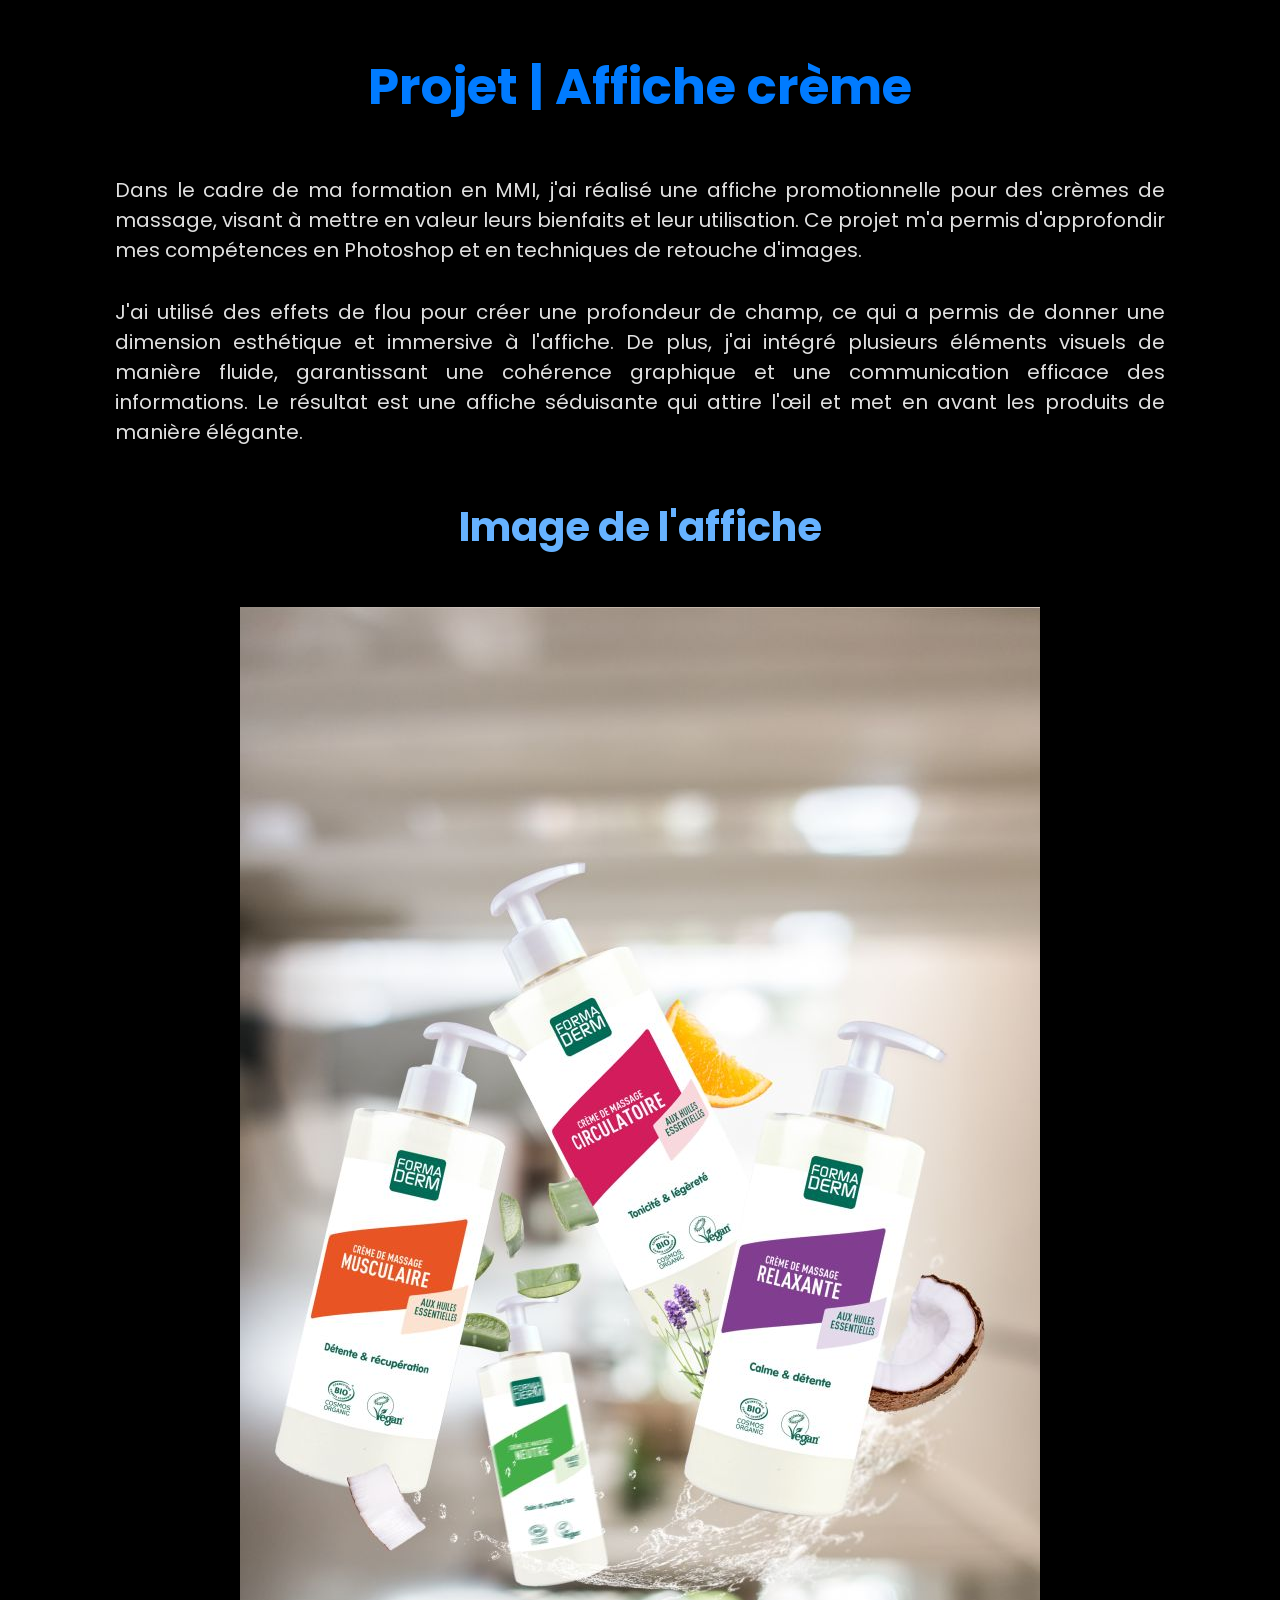
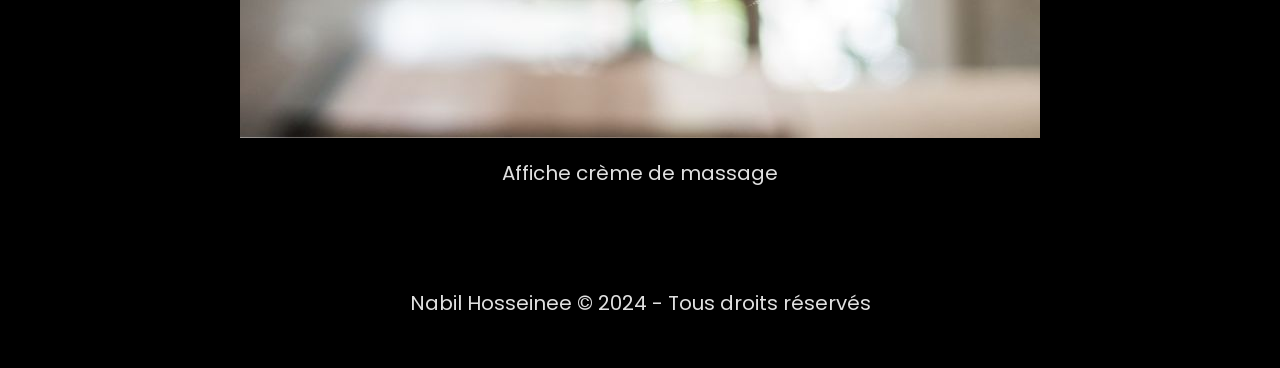
<file: affiche_creme.html>
<!DOCTYPE html>
<html lang="fr">

<head>
    <meta charset="UTF-8">
    <meta name="viewport" content="width=device-width, initial-scale=1.0">
    <title>Évolution des Compétences en Design Graphique</title>
    <link rel="stylesheet" href="./assets/css/general.css">
    <link rel="stylesheet" href="./assets/css/project.css">
</head>

<body>
    <header>
        <h1>Projet | Affiche crème</h1>
    </header>

    <main>
        <section class="content">
            <p>
                Dans le cadre de ma formation en MMI, j'ai réalisé une affiche promotionnelle pour des crèmes de massage, visant à mettre en valeur leurs bienfaits et leur utilisation. Ce projet m'a permis d'approfondir mes compétences en Photoshop et en techniques de retouche d'images.
            </p>
            <br>
            <br>
            <p>
                J'ai utilisé des effets de flou pour créer une profondeur de champ, ce qui a permis de donner une dimension esthétique et immersive à l'affiche. De plus, j'ai intégré plusieurs éléments visuels de manière fluide, garantissant une cohérence graphique et une communication efficace des informations. Le résultat est une affiche séduisante qui attire l'œil et met en avant les produits de manière élégante.
            </p>
        </section>

        <section id="images">
            <h2>Image de l'affiche</h2>
            <div class="image-container">
                <figure>
                    <img src="./assets/images/projects/affiche_creme/creme.jpg" alt="Affiche crème">
                    <figcaption>Affiche crème de massage</figcaption>
                </figure>
            </div>
        </section>
    </main>

    <footer>
        <p>Nabil Hosseinee © 2024 - Tous droits réservés</p>
    </footer>
</body>

</html>
</file>
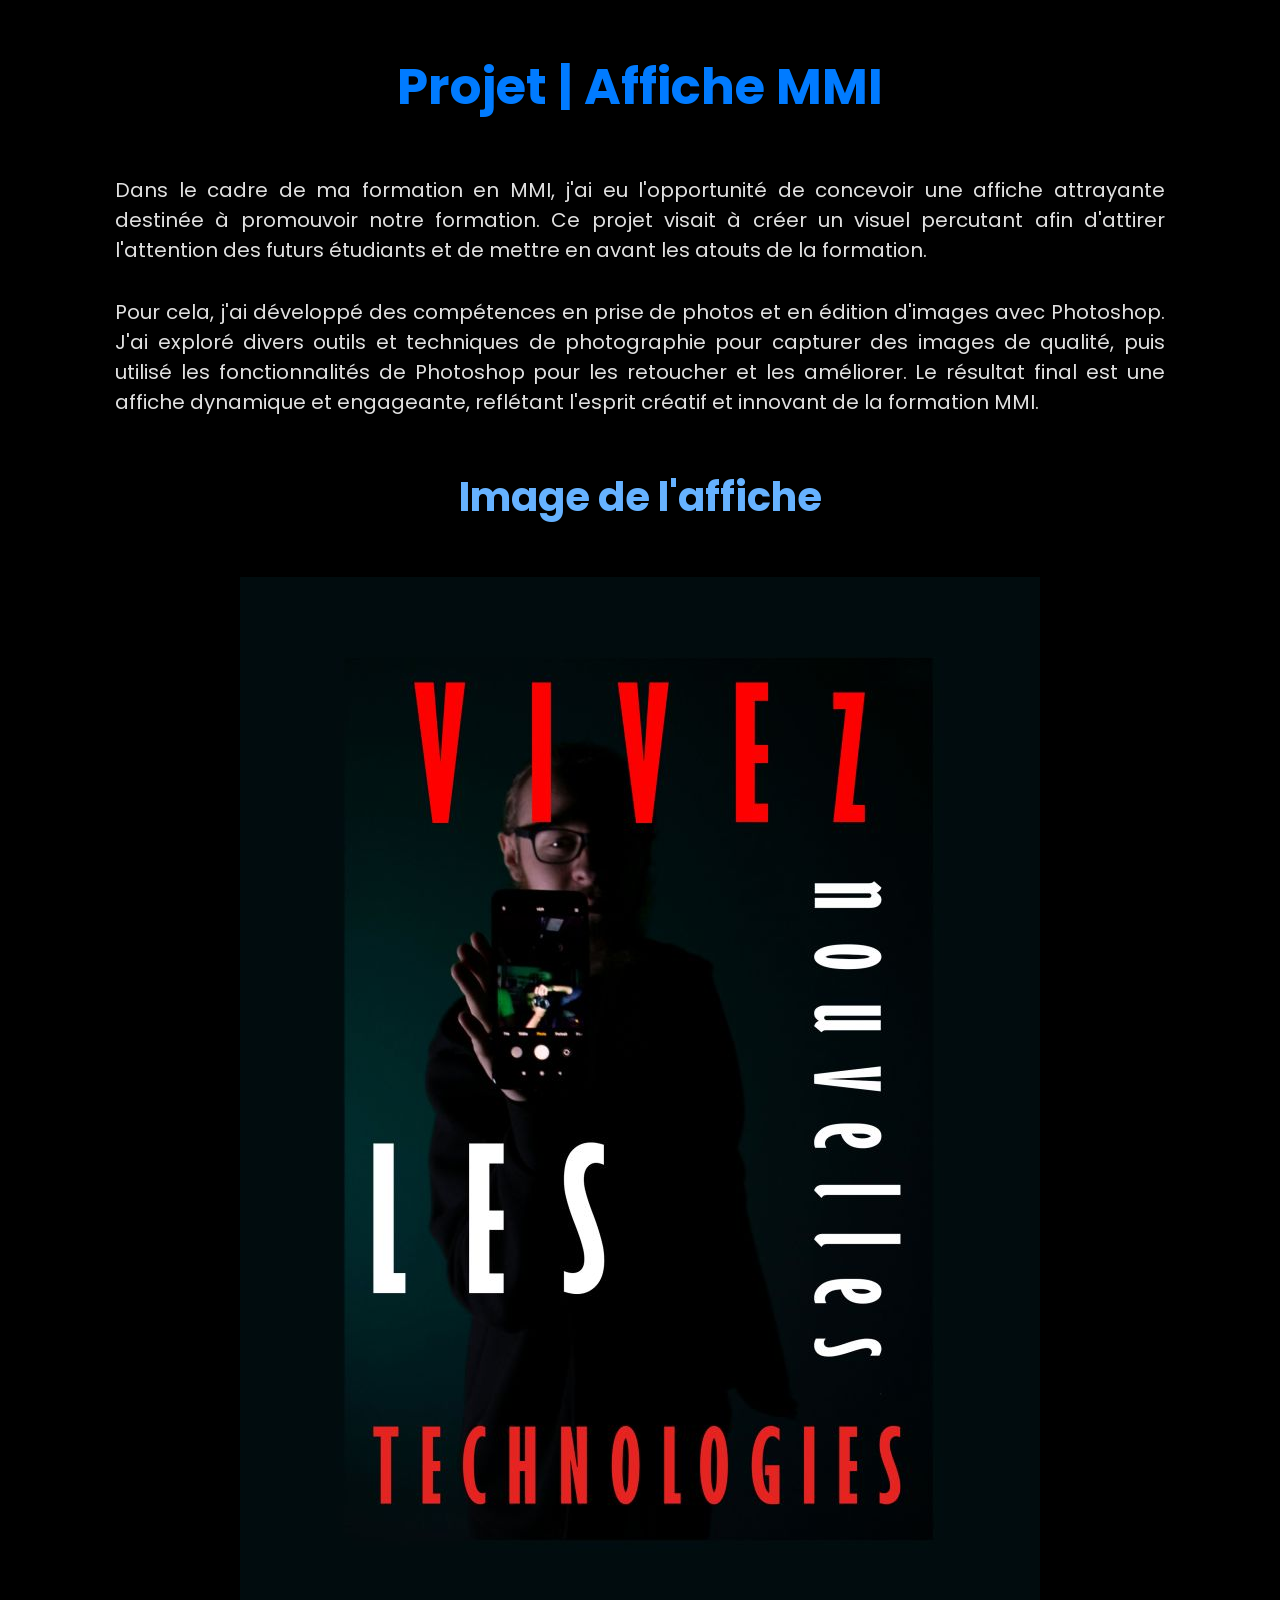
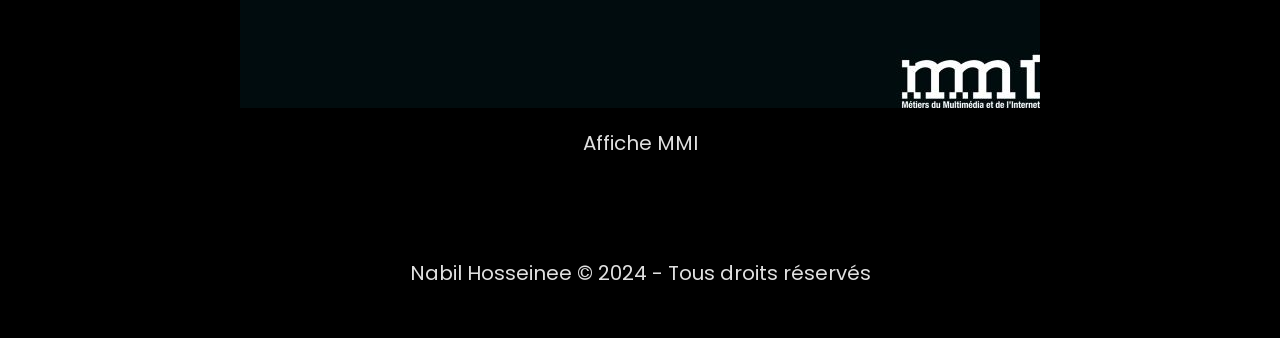
<file: affiche_mmi.html>
<!DOCTYPE html>
<html lang="fr">

<head>
    <meta charset="UTF-8">
    <meta name="viewport" content="width=device-width, initial-scale=1.0">
    <title>Promotion de la Formation MMI</title>
    <link rel="stylesheet" href="./assets/css/general.css">
    <link rel="stylesheet" href="./assets/css/project.css">
</head>

<body>
    <header>
        <h1>Projet | Affiche MMI</h1>
    </header>

    <main>
        <section class="content">
            <p>
                Dans le cadre de ma formation en MMI, j'ai eu l'opportunité de concevoir une affiche attrayante destinée à promouvoir notre formation. Ce projet visait à créer un visuel percutant afin d'attirer l'attention des futurs étudiants et de mettre en avant les atouts de la formation.
            </p>
            <br>
            <br>
            <p>
                Pour cela, j'ai développé des compétences en prise de photos et en édition d'images avec Photoshop. J'ai exploré divers outils et techniques de photographie pour capturer des images de qualité, puis utilisé les fonctionnalités de Photoshop pour les retoucher et les améliorer. Le résultat final est une affiche dynamique et engageante, reflétant l'esprit créatif et innovant de la formation MMI.
            </p>
        </section>
    </main>

    <section id="images">
        <h2>Image de l'affiche</h2>
        <div class="image-container">
            <figure>
                <img src="./assets/images/projects/affiche_MMI/affiche_mmi.jpg" alt="Affiche MMI">
                <figcaption>Affiche MMI</figcaption>
            </figure>
        </div>
    </section>

    <footer>
        <p>Nabil Hosseinee © 2024 - Tous droits réservés</p>
    </footer>
</body>

</html>
</file>
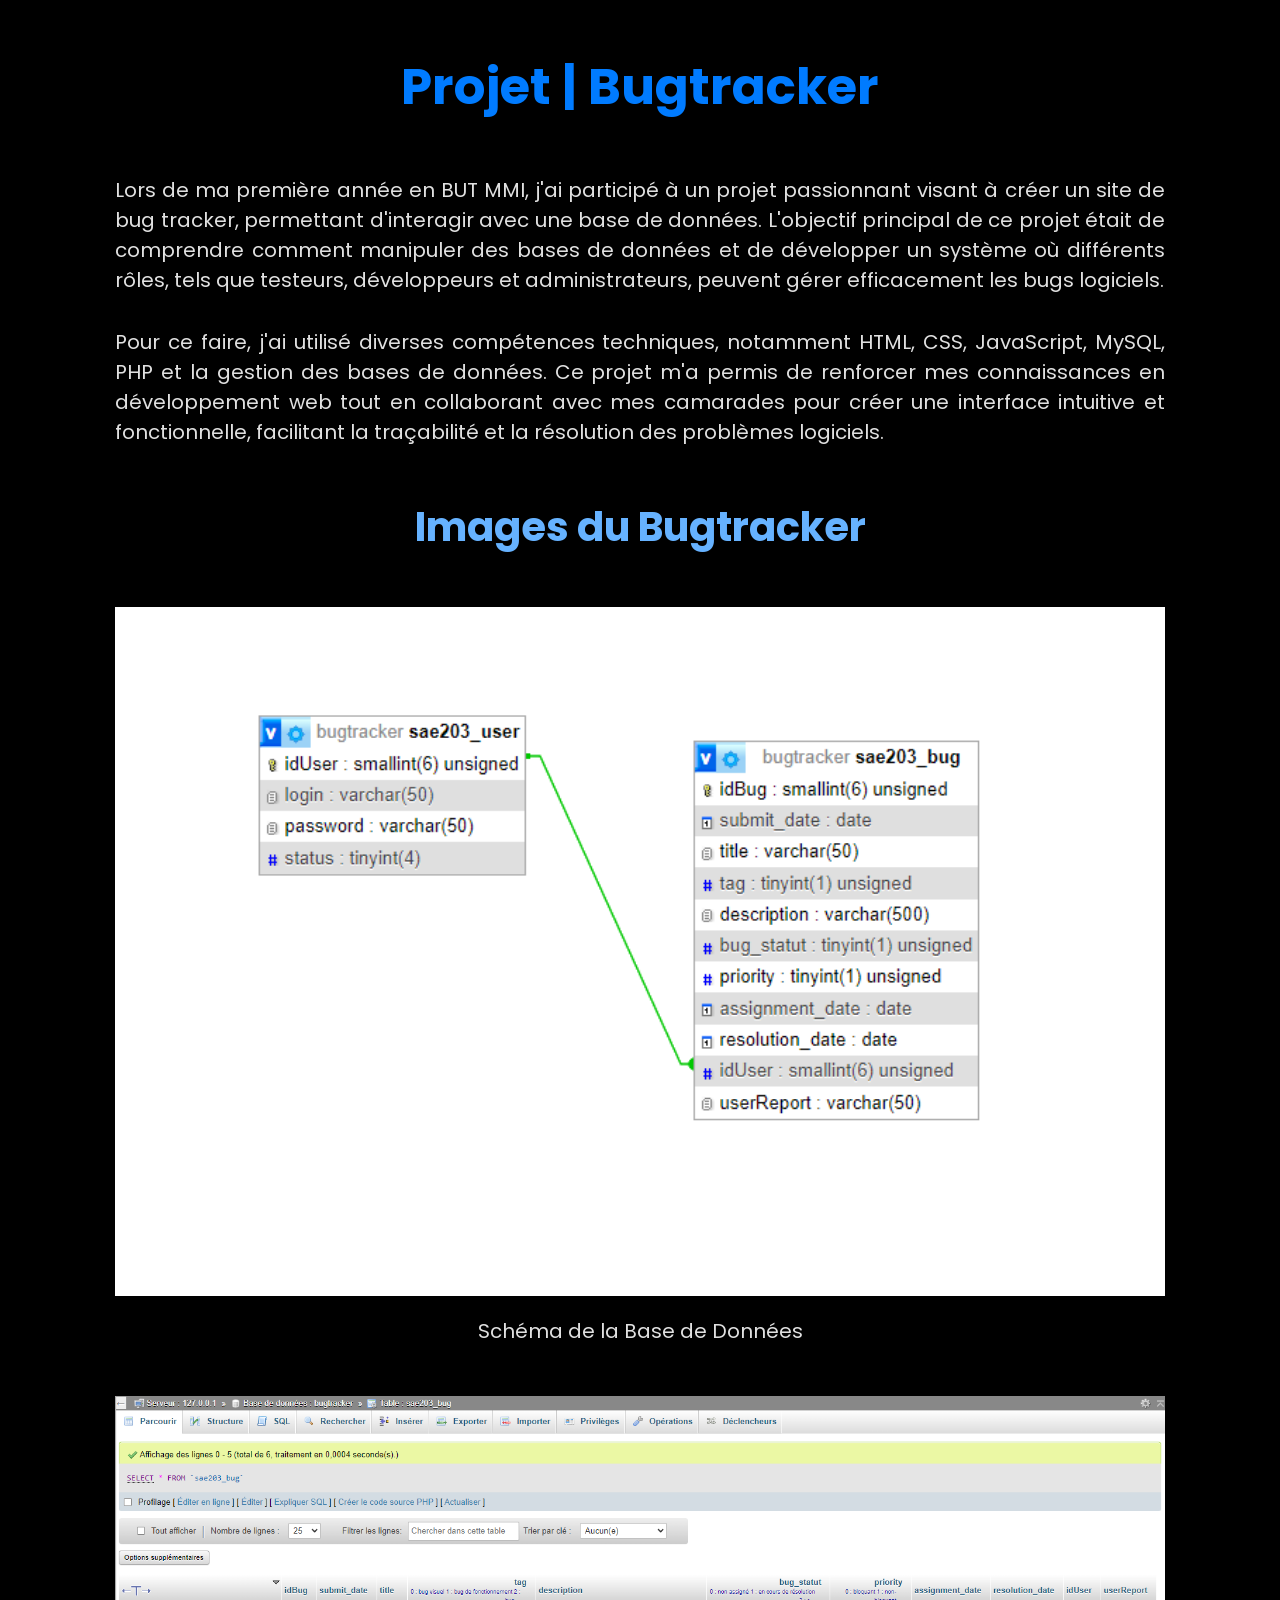
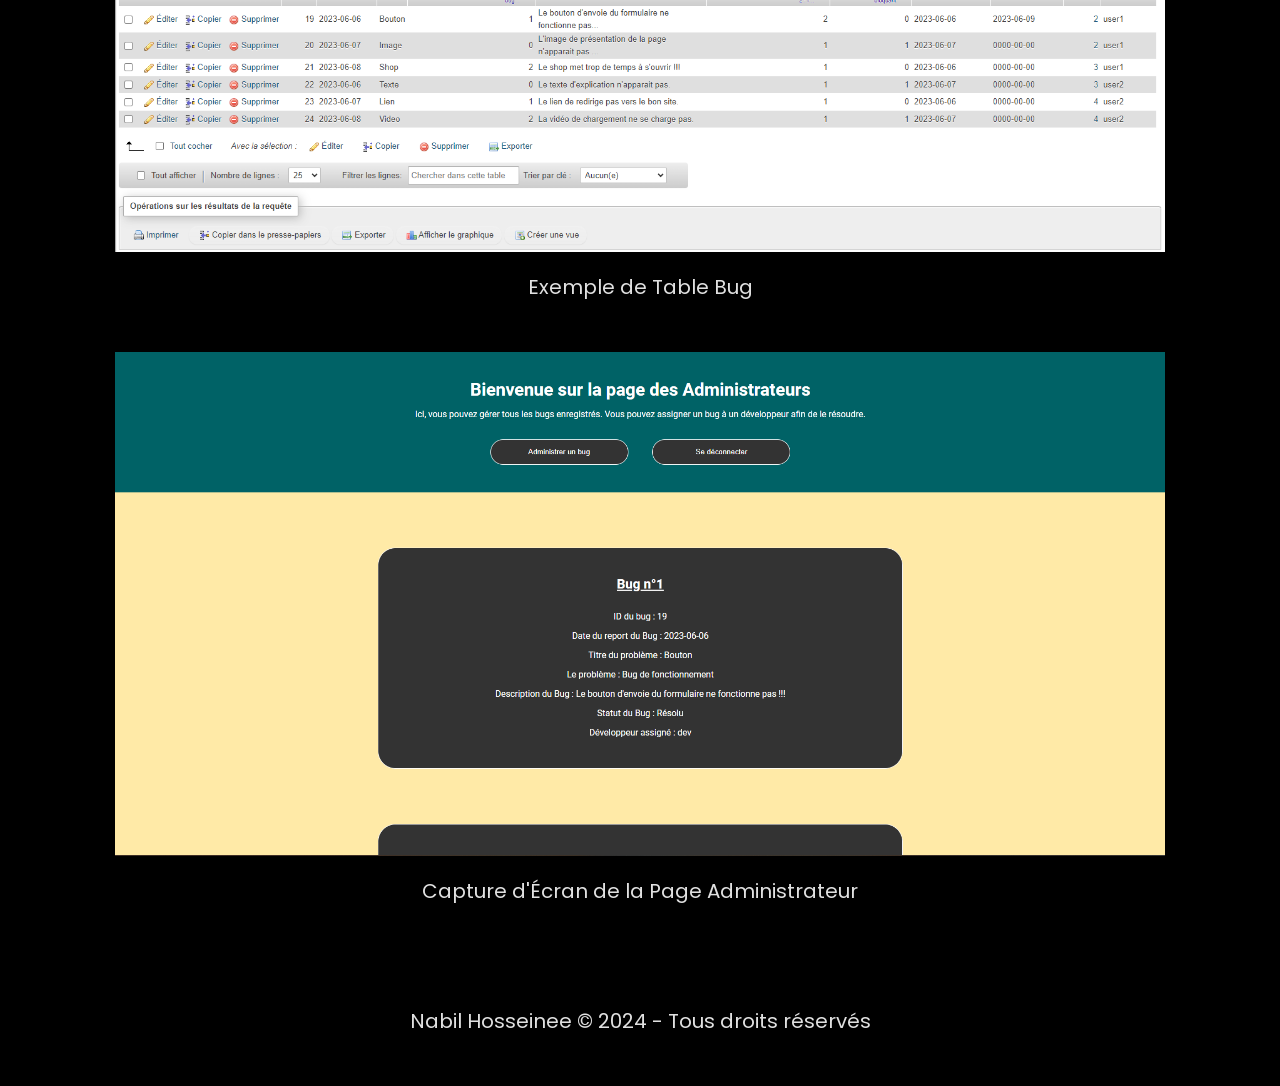
<file: bugtracker.html>
<!DOCTYPE html>
<html lang="fr">

<head>
    <meta charset="UTF-8">
    <meta name="viewport" content="width=device-width, initial-scale=1.0">
    <title>Projet Bugtracker</title>
    <link rel="stylesheet" href="./assets/css/general.css">
    <link rel="stylesheet" href="./assets/css/project.css">
</head>

<body>
    <header>
        <h1>Projet | Bugtracker</h1>
    </header>

    <main>
        <section class="content">
            <p>
                Lors de ma première année en BUT MMI, j'ai participé à un projet passionnant visant à créer un site de bug tracker, permettant d'interagir avec une base de données. L'objectif principal de ce projet était de comprendre comment manipuler des bases de données et de développer un système où différents rôles, tels que testeurs, développeurs et administrateurs, peuvent gérer efficacement les bugs logiciels.
            </p>
            <br>
            <br>
            <p>
                Pour ce faire, j'ai utilisé diverses compétences techniques, notamment HTML, CSS, JavaScript, MySQL, PHP et la gestion des bases de données. Ce projet m'a permis de renforcer mes connaissances en développement web tout en collaborant avec mes camarades pour créer une interface intuitive et fonctionnelle, facilitant la traçabilité et la résolution des problèmes logiciels.
            </p>
        </section>

        <section id="images">
            <h2>Images du Bugtracker</h2>
            <div class="image-container">
                <figure>
                    <img src="./assets/images/projects/bugtracker/t_bdd.png" alt="Schéma de la Base de Données">
                    <figcaption>Schéma de la Base de Données</figcaption>
                </figure>
                <figure>
                    <img src="./assets/images/projects/bugtracker/t_bug_tab.png" alt="Table Bug">
                    <figcaption>Exemple de Table Bug</figcaption>
                </figure>
                <figure class="mgb">
                    <img src="./assets/images/projects/bugtracker/t_admin.png" alt="Page Administrateur">
                    <figcaption>Capture d'Écran de la Page Administrateur</figcaption>
                </figure>
            </div>
        </section>
    </main>

    <footer>
        <p>Nabil Hosseinee © 2024 - Tous droits réservés</p>
    </footer>
</body>

</html>
</file>
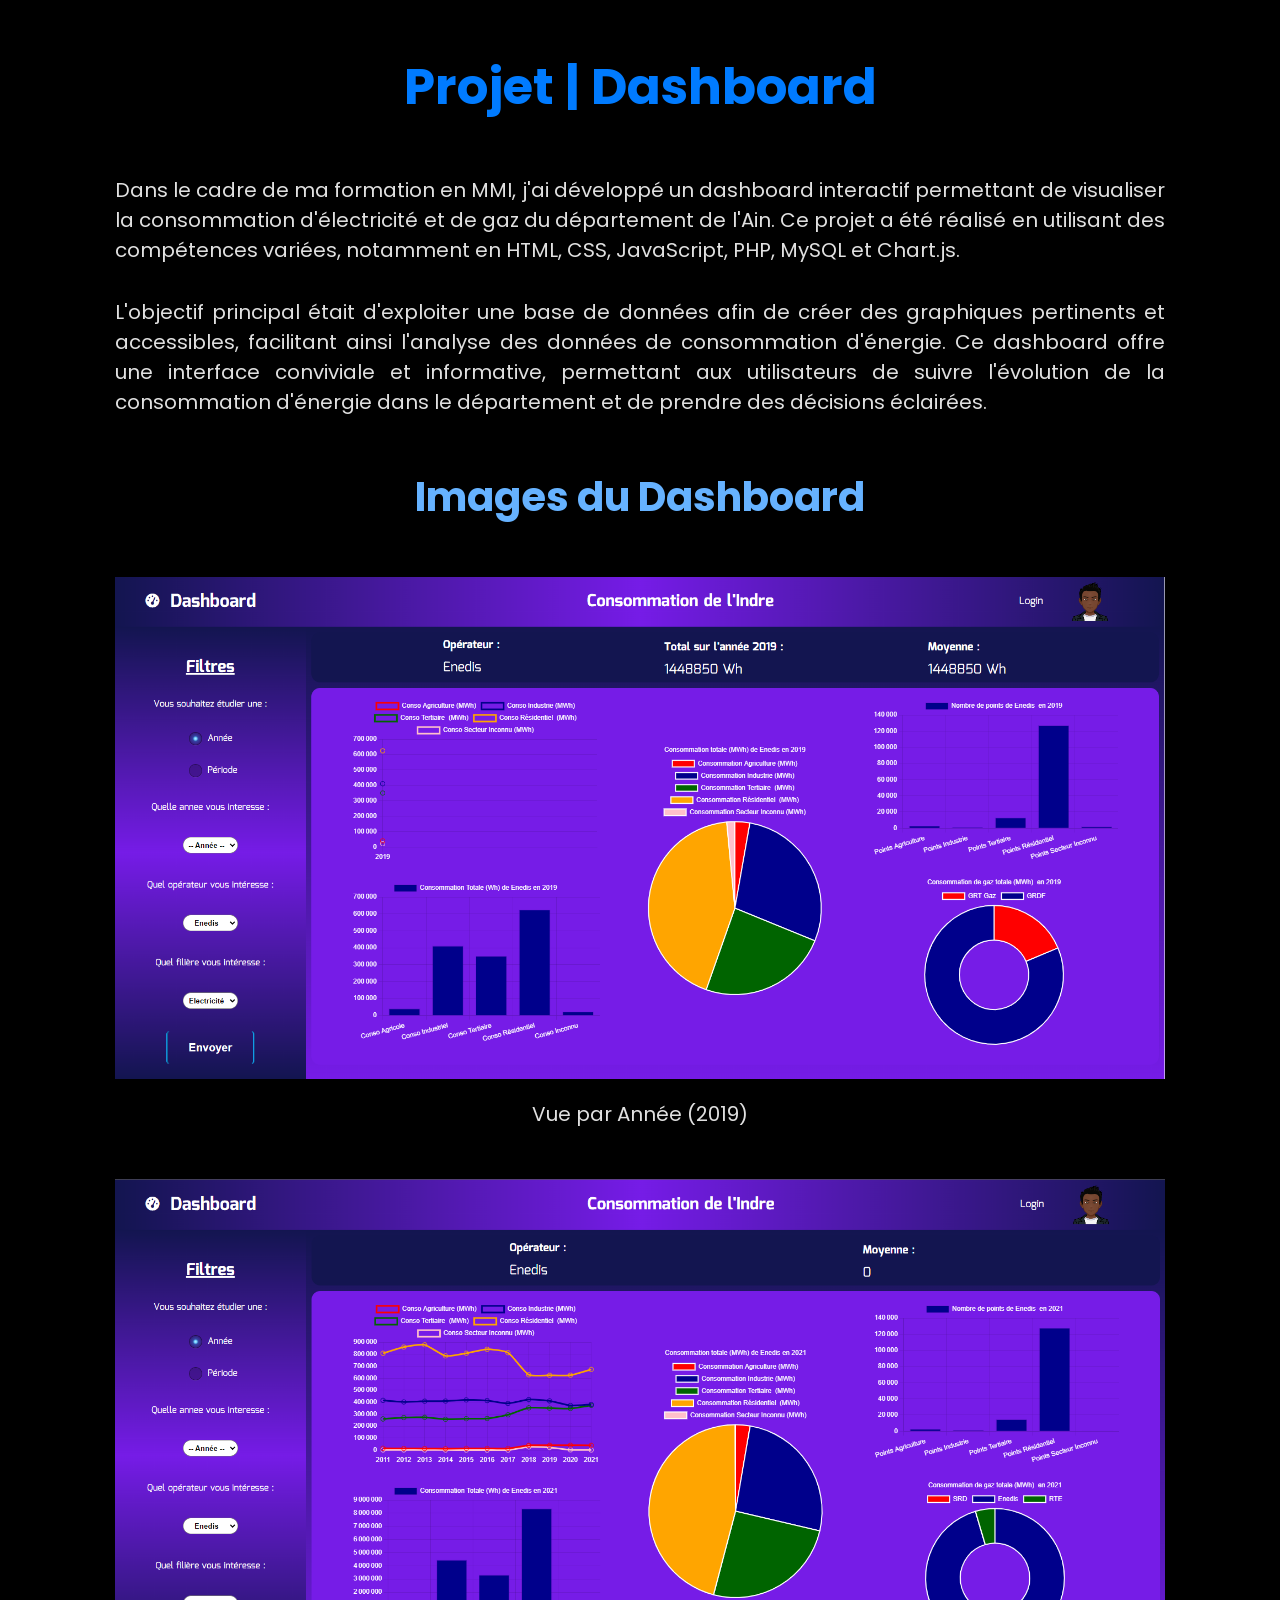
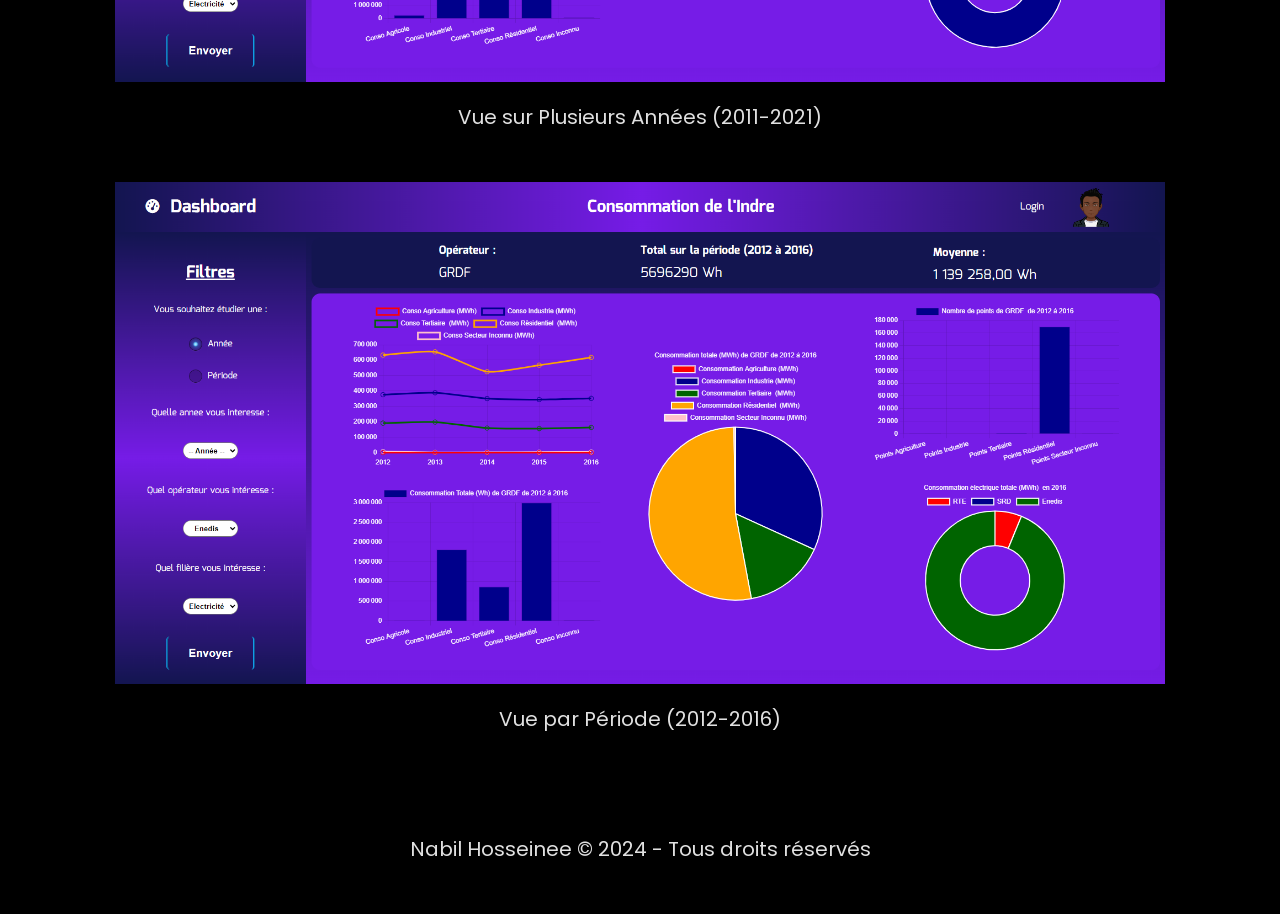
<file: dashboard.html>
<!DOCTYPE html>
<html lang="fr">

<head>
    <meta charset="UTF-8">
    <meta name="viewport" content="width=device-width, initial-scale=1.0">
    <title>Projet de Dashboard Énergétique</title>
    <link rel="stylesheet" href="./assets/css/general.css">
    <link rel="stylesheet" href="./assets/css/project.css">
    <style>
    </style>
</head>

<body>
    <header>
        <h1>Projet | Dashboard</h1>
    </header>

    <main>
        <section class="content">
            <p>
                Dans le cadre de ma formation en MMI, j'ai développé un dashboard interactif permettant de visualiser la consommation d'électricité et de gaz du département de l'Ain. Ce projet a été réalisé en utilisant des compétences variées, notamment en HTML, CSS, JavaScript, PHP, MySQL et Chart.js.
            </p>
            <br>
            <br>
            <p>
                L'objectif principal était d'exploiter une base de données afin de créer des graphiques pertinents et accessibles, facilitant ainsi l'analyse des données de consommation d'énergie. Ce dashboard offre une interface conviviale et informative, permettant aux utilisateurs de suivre l'évolution de la consommation d'énergie dans le département et de prendre des décisions éclairées.
            </p>
        </section>

        <section id="images">
            <h2>Images du Dashboard</h2>
            <div class="image-container">
                <figure>
                    <img src="./assets/images/projects/dashboard/d_annee.png" alt="Consommation en 2019">
                    <figcaption>Vue par Année (2019)</figcaption>
                </figure>
                <figure>
                    <img src="./assets/images/projects/dashboard/d_base.png" alt="Consommation de 2011 à 2021">
                    <figcaption>Vue sur Plusieurs Années (2011-2021)</figcaption>
                </figure>
                <figure>
                    <img src="./assets/images/projects/dashboard/d_periode.png" alt="Consommation de 2012 à 2016">
                    <figcaption>Vue par Période (2012-2016)</figcaption>
                </figure>
            </div>
        </section>
    </main>

    <footer>
        <p>Nabil Hosseinee © 2024 - Tous droits réservés</p>
    </footer>
</body>

</html>
</file>
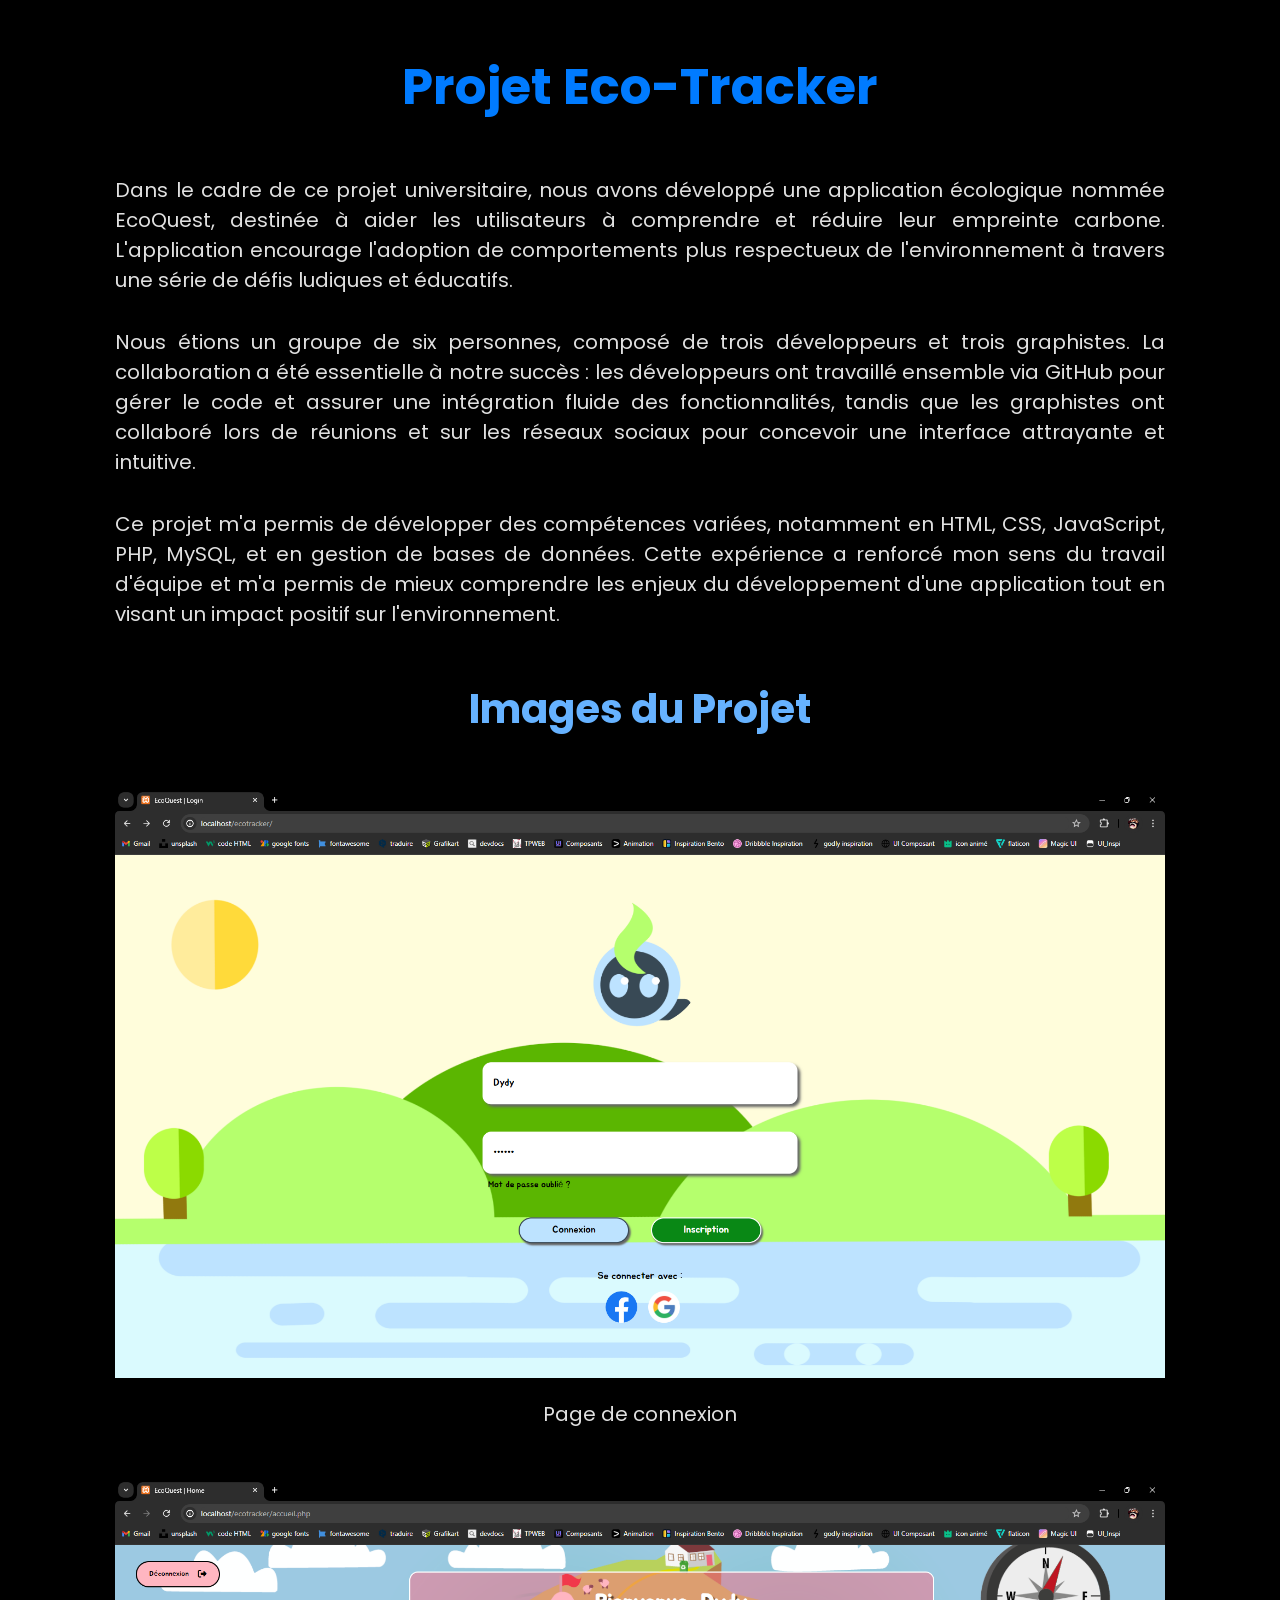
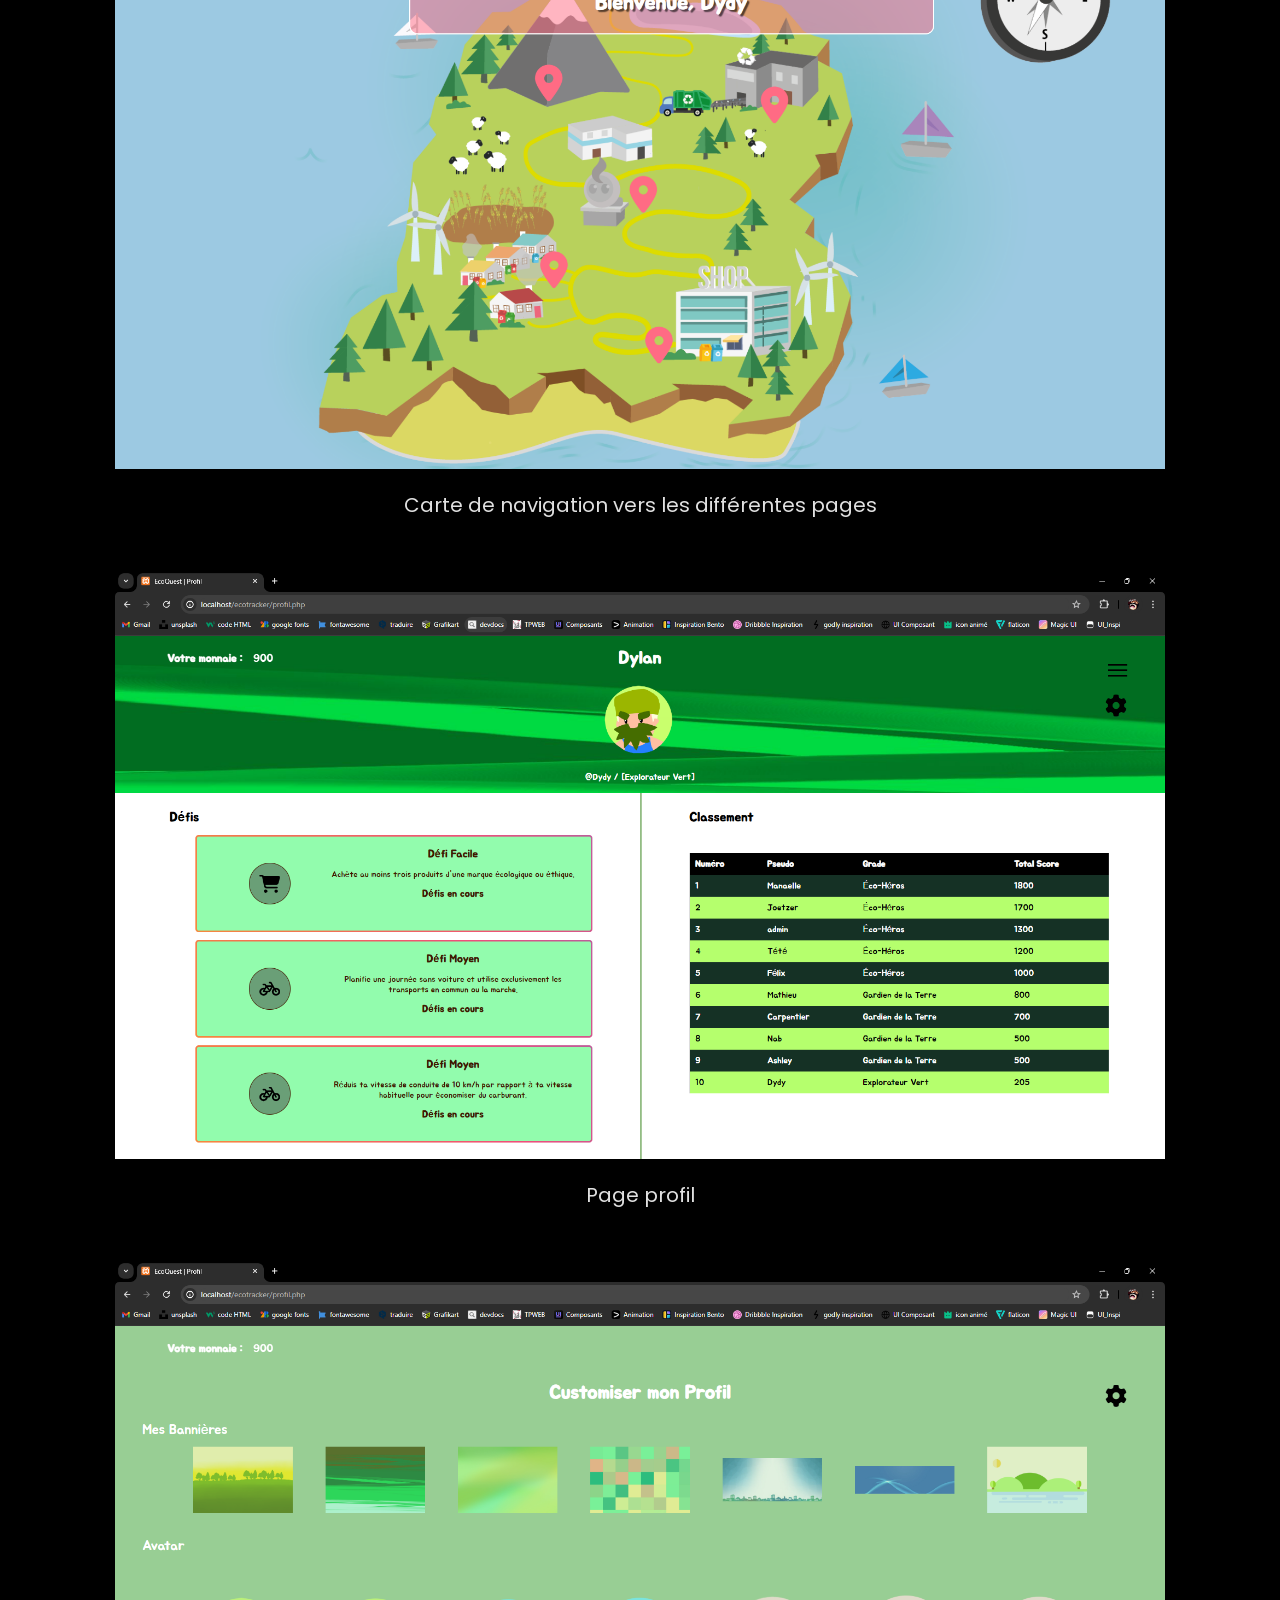
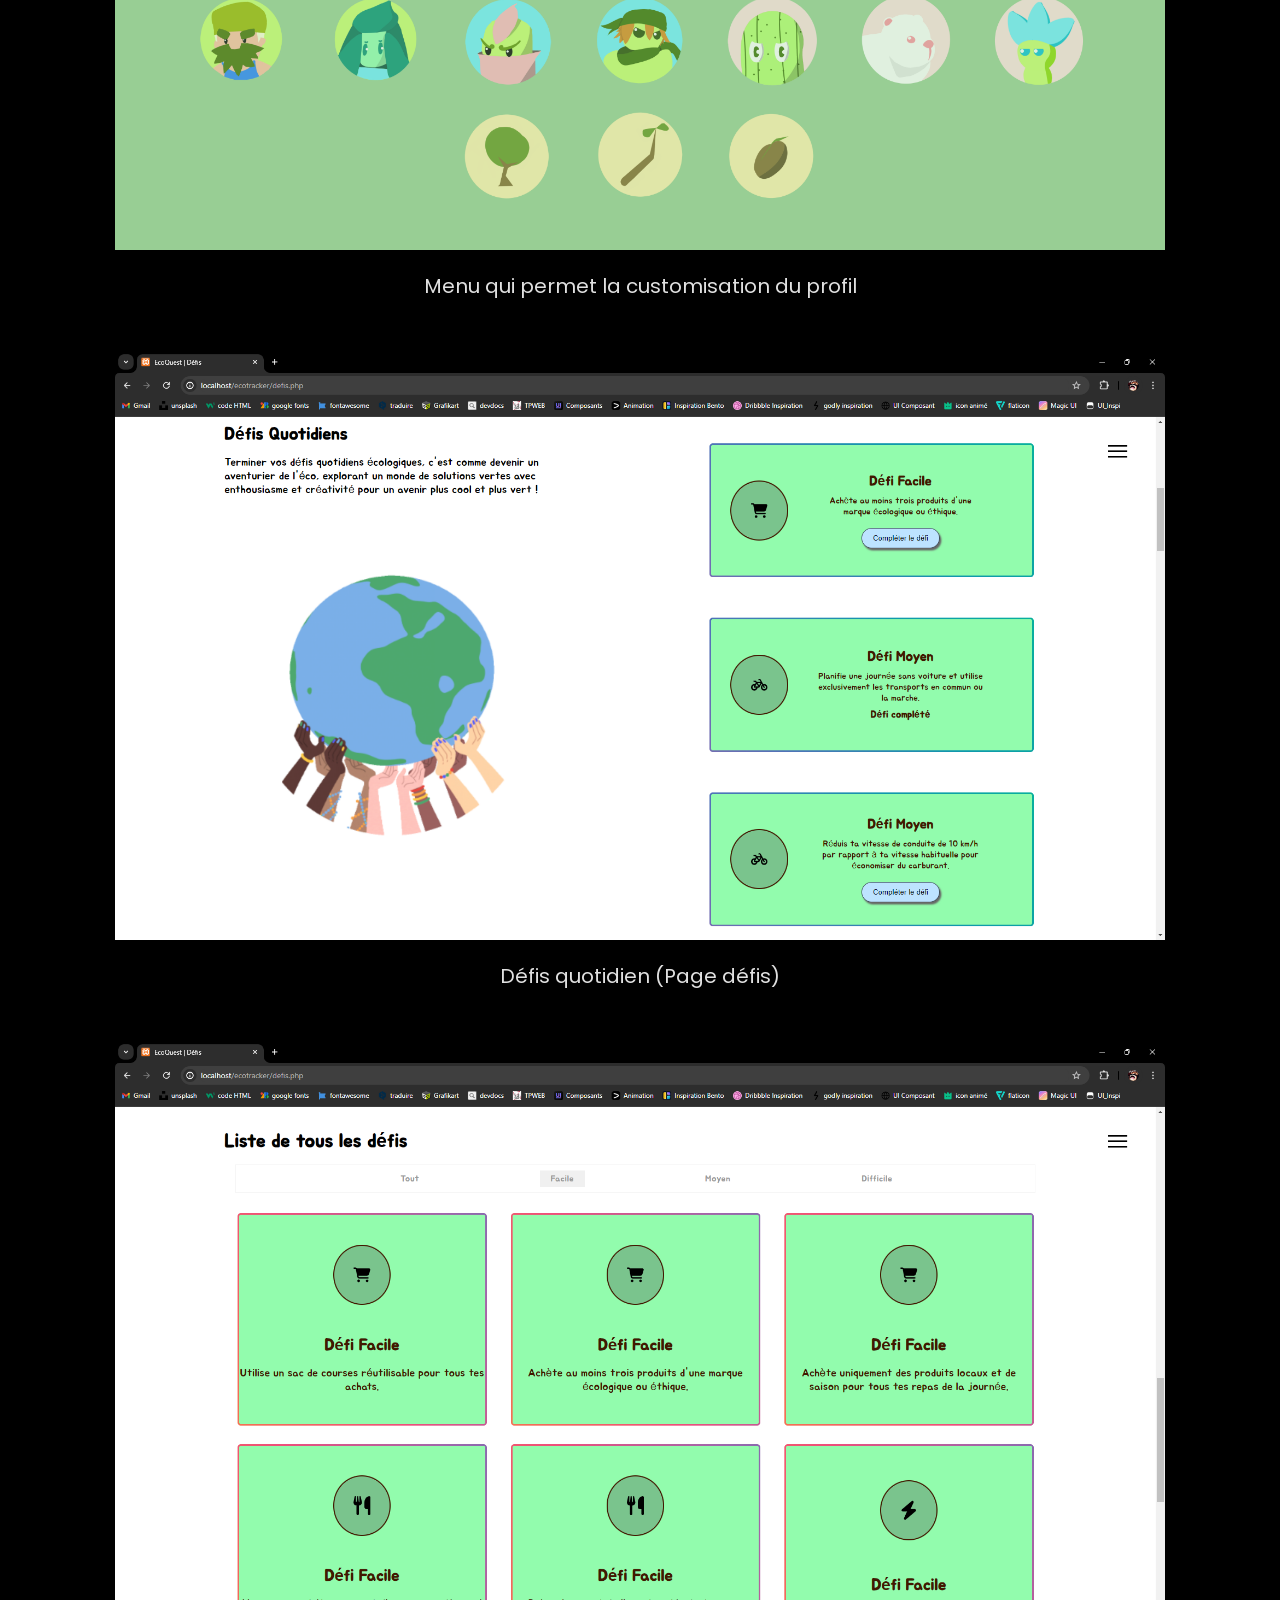
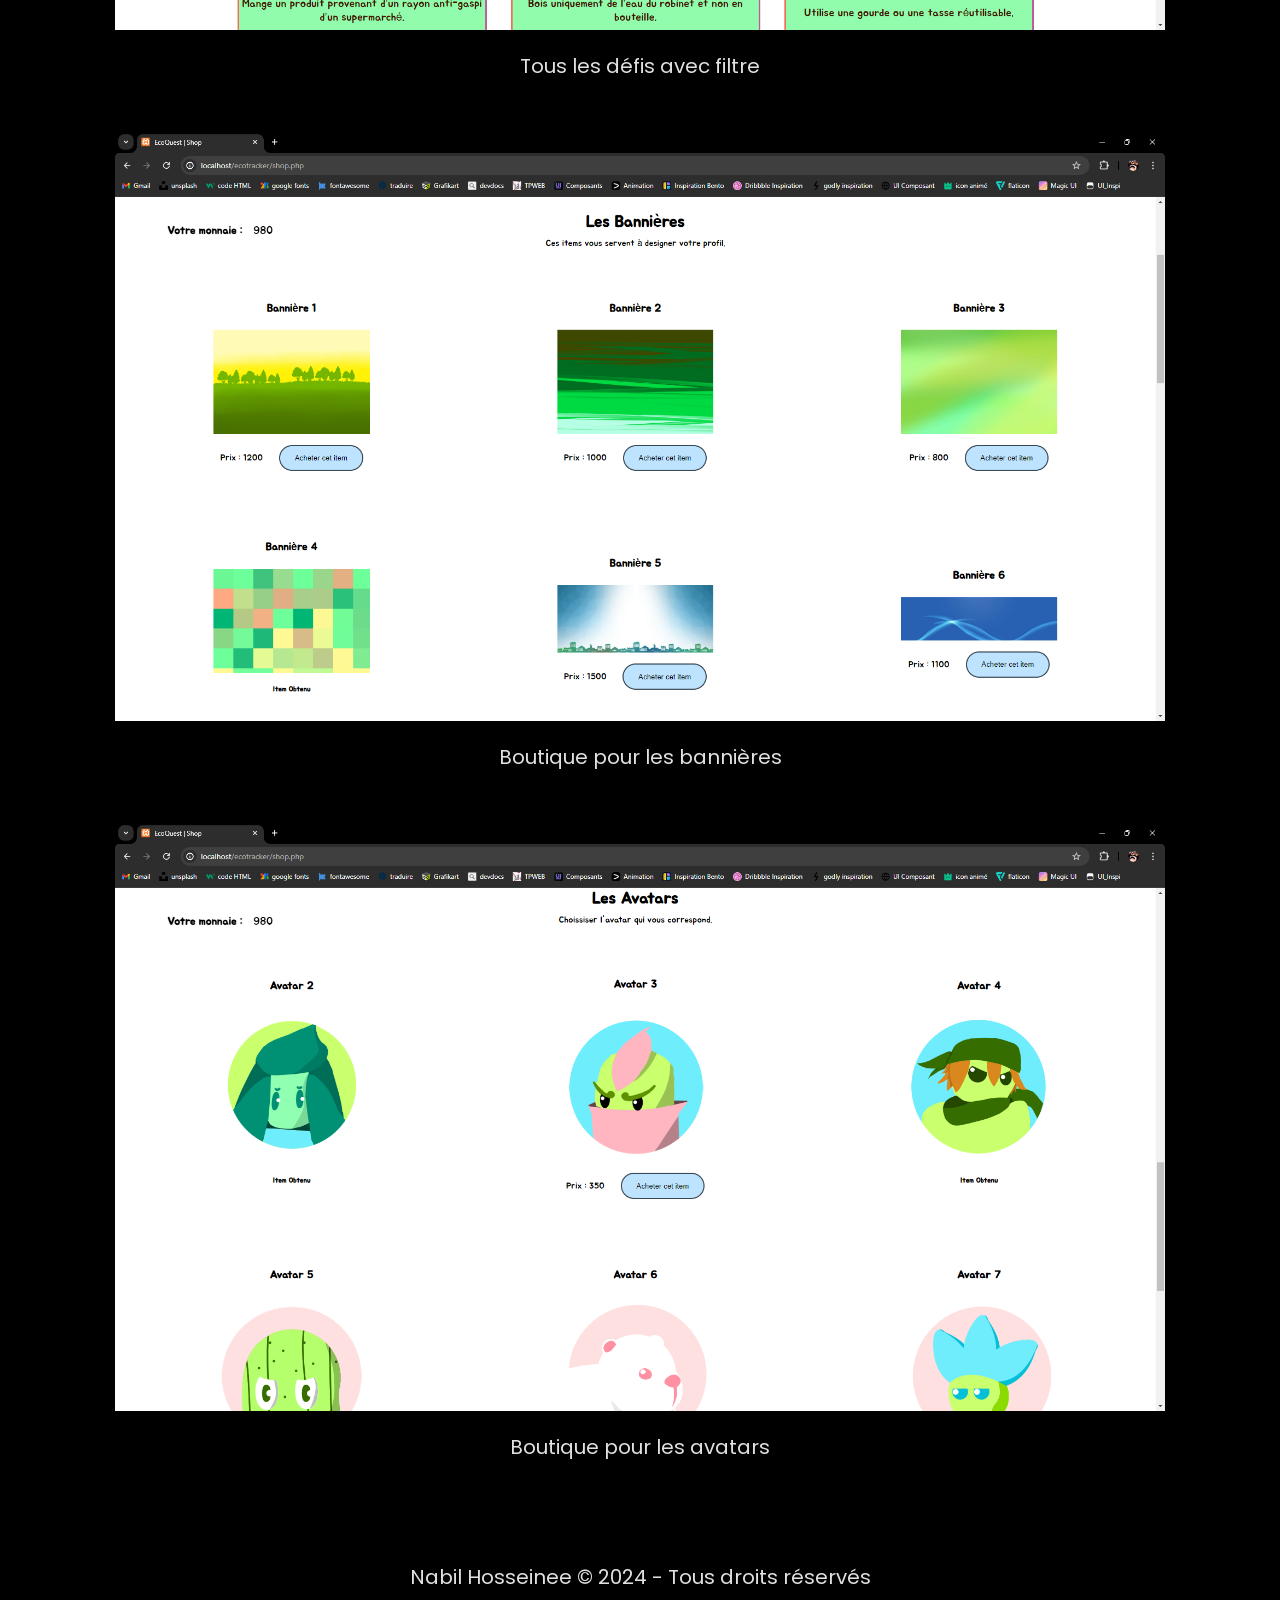
<file: ecotracker.html>
<!DOCTYPE html>
<html lang="fr">

<head>
    <meta charset="UTF-8">
    <meta name="viewport" content="width=device-width, initial-scale=1.0">
    <title>Projet Bugtracker</title>
    <link rel="stylesheet" href="./assets/css/general.css">
    <link rel="stylesheet" href="./assets/css/project.css">
</head>

<body>
    <header>
        <h1>Projet Eco-Tracker</h1>
    </header>

    <main>
        <section class="content">
            <p>
                Dans le cadre de ce projet universitaire, nous avons développé une application écologique nommée EcoQuest, destinée à aider les utilisateurs à comprendre et réduire leur empreinte carbone. L'application encourage l'adoption de comportements plus respectueux de l'environnement à travers une série de défis ludiques et éducatifs.
            </p>
            <br>
            <br>
            <p>
                Nous étions un groupe de six personnes, composé de trois développeurs et trois graphistes. La collaboration a été essentielle à notre succès : les développeurs ont travaillé ensemble via GitHub pour gérer le code et assurer une intégration fluide des fonctionnalités, tandis que les graphistes ont collaboré lors de réunions et sur les réseaux sociaux pour concevoir une interface attrayante et intuitive.
            </p>
            <br>
            <br>
            <p>
                Ce projet m'a permis de développer des compétences variées, notamment en HTML, CSS, JavaScript, PHP, MySQL, et en gestion de bases de données. Cette expérience a renforcé mon sens du travail d'équipe et m'a permis de mieux comprendre les enjeux du développement d'une application tout en visant un impact positif sur l'environnement.
            </p>
        </section>

        <section id="images">
            <h2>Images du Projet</h2>
            <div class="image-container">
                <figure>
                    <img src="./assets/images/projects/ecotracker/login.png" alt="Image de la page de connexion">
                    <figcaption>Page de connexion</figcaption>
                </figure>
                <figure>
                    <img src="./assets/images/projects/ecotracker/home.png" alt="Image de la carte">
                    <figcaption>Carte de navigation vers les différentes pages</figcaption>
                </figure>
                <figure>
                    <img src="./assets/images/projects/ecotracker/profil.png" alt="Image de la page profil">
                    <figcaption>Page profil</figcaption>
                </figure>
                <figure>
                    <img src="./assets/images/projects/ecotracker/custom.png" alt="Image du menu custom">
                    <figcaption>Menu qui permet la customisation du profil</figcaption>
                </figure>
                <figure>
                    <img src="./assets/images/projects/ecotracker/defis_1.png" alt="Image des défis quotidiens">
                    <figcaption>Défis quotidien (Page défis)</figcaption>
                </figure>
                <figure>
                    <img src="./assets/images/projects/ecotracker/defis_2.png" alt="Image de tous les défis">
                    <figcaption>Tous les défis avec filtre</figcaption>
                </figure>
                <figure>
                    <img src="./assets/images/projects/ecotracker/shop_1.png" alt="Image de la boutique des bannières">
                    <figcaption>Boutique pour les bannières</figcaption>
                </figure>
                <figure class="mgb">
                    <img src="./assets/images/projects/ecotracker/shop_2.png" alt="Image de la boutique d'avatar">
                    <figcaption>Boutique pour les avatars</figcaption>
                </figure>
            </div>
        </section>
    </main>

    <footer>
        <p>Nabil Hosseinee © 2024 - Tous droits réservés</p>
    </footer>
</body>

</html>
</file>
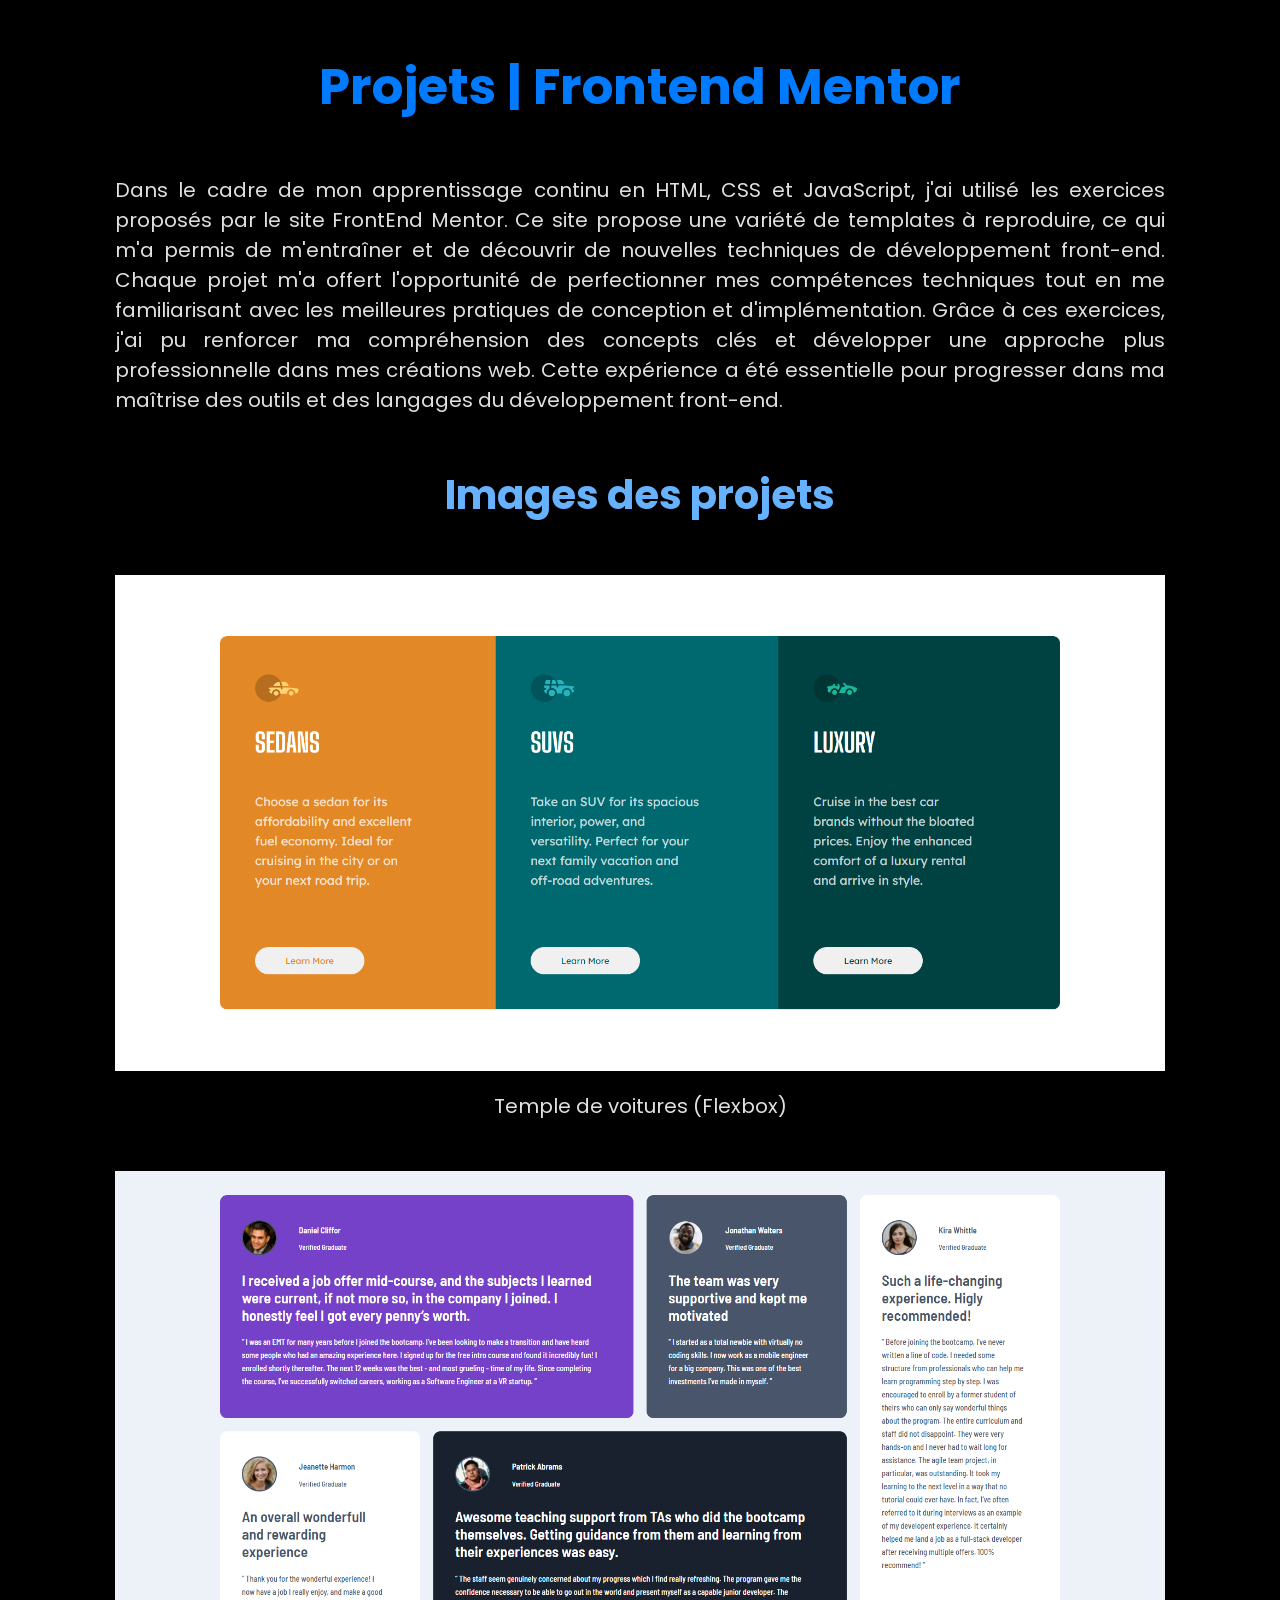
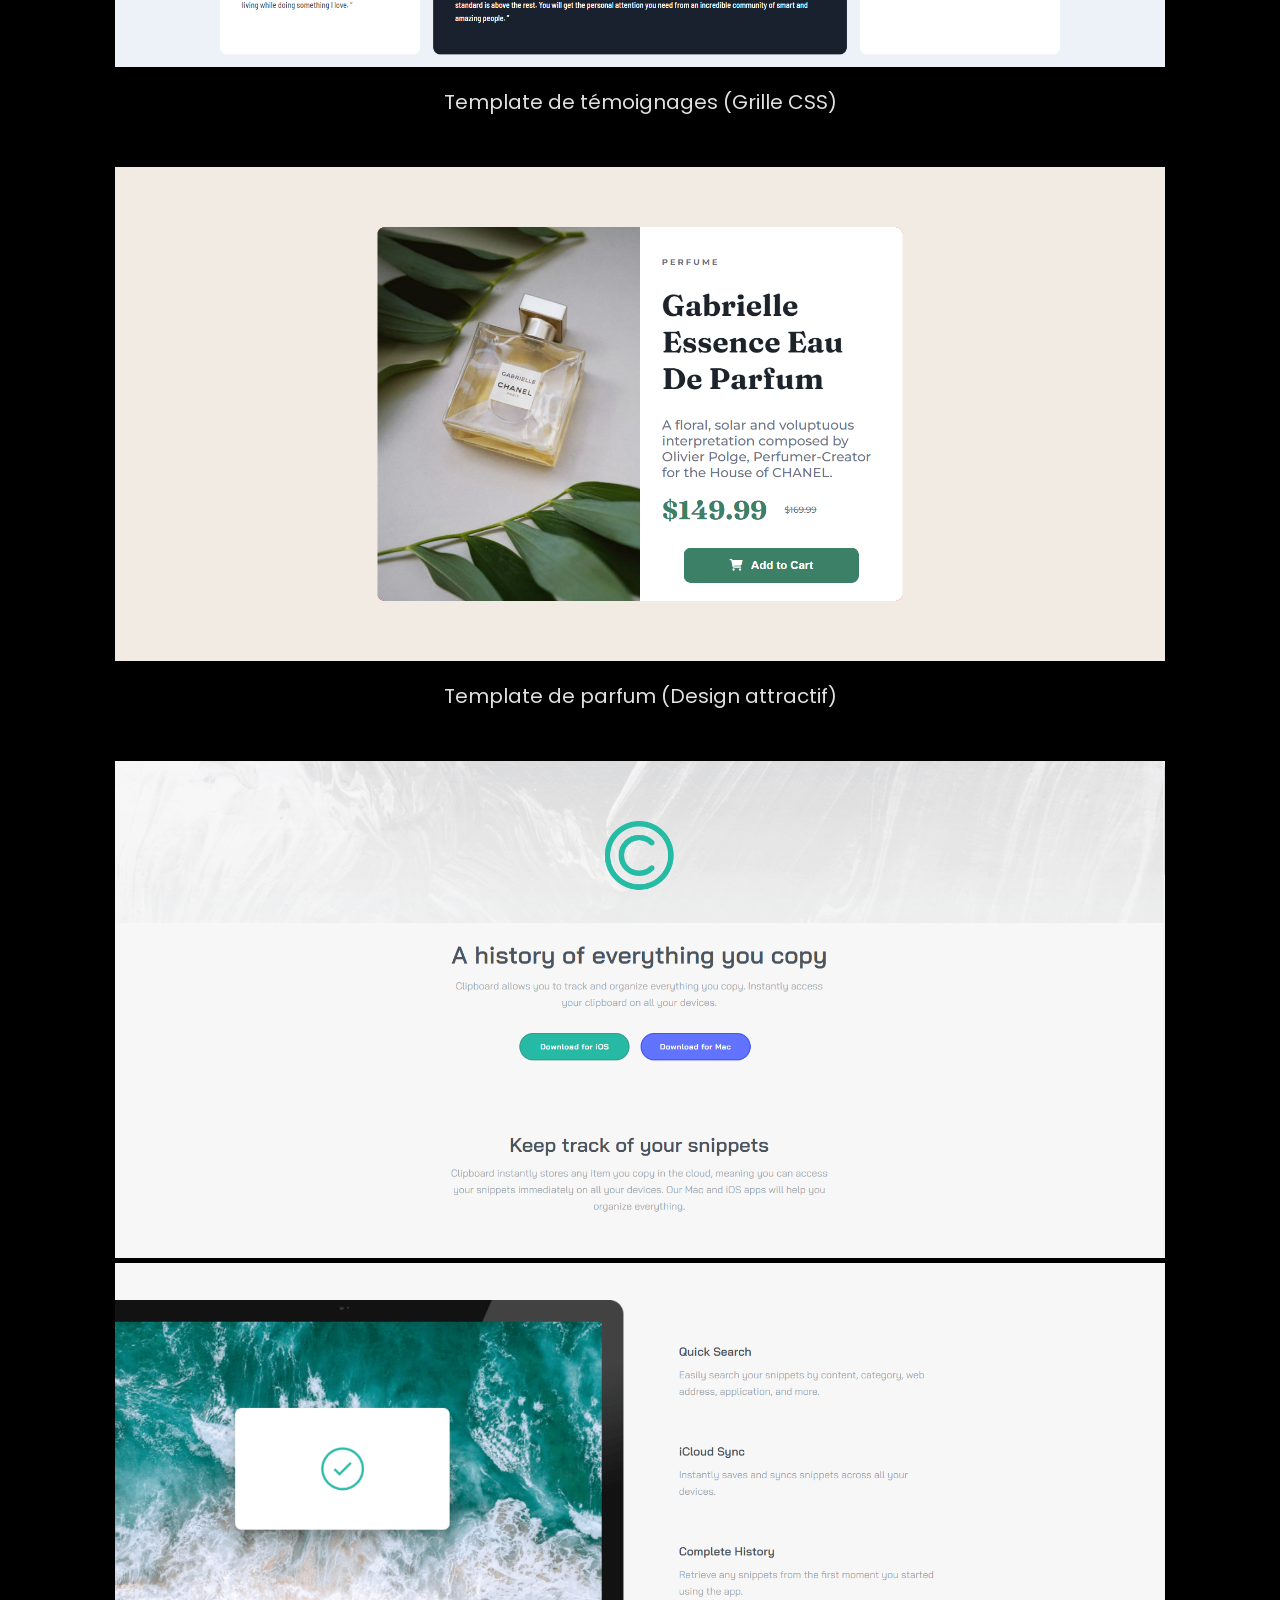
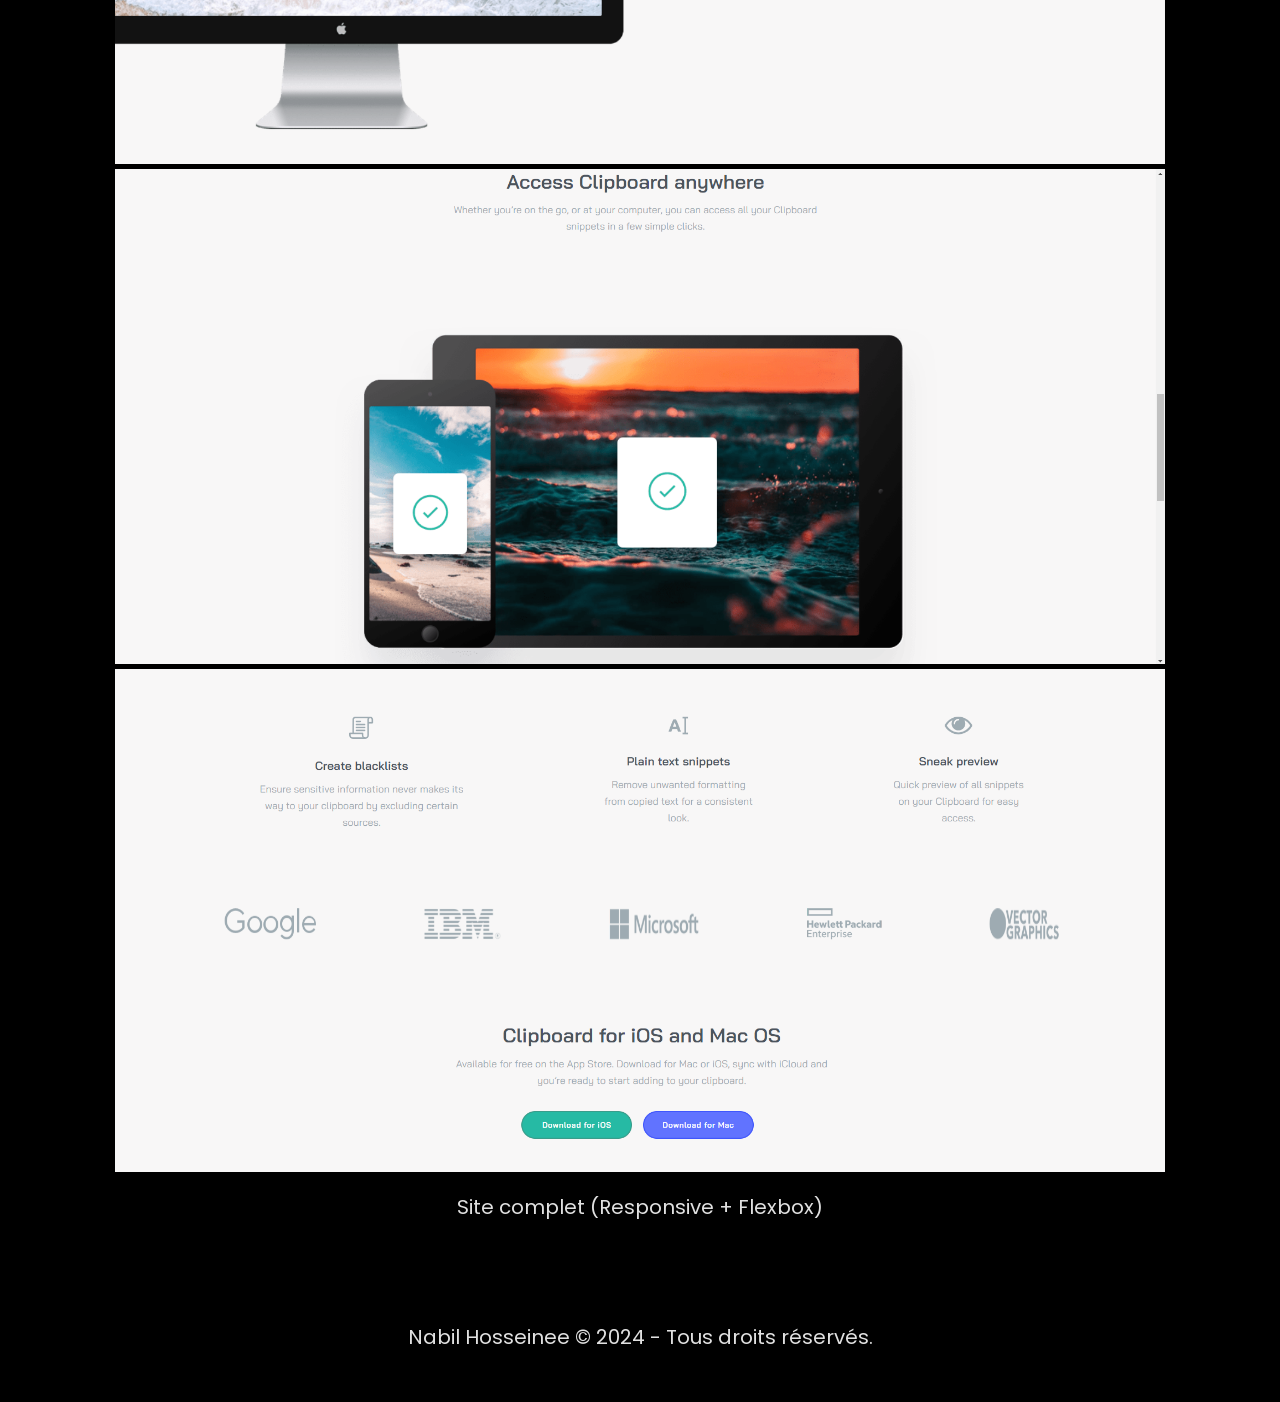
<file: frontend_mentor.html>
<!DOCTYPE html>
<html lang="fr">

<head>
    <meta charset="UTF-8">
    <meta name="viewport" content="width=device-width, initial-scale=1.0">
    <title>Projets FrontEnd Mentor</title>
    <link rel="stylesheet" href="./assets/css/general.css">
    <link rel="stylesheet" href="./assets/css/project.css">
</head>

<body>
    <header>
        <h1>Projets | Frontend Mentor</h1>
    </header>

    <main>
        <section class="content">
           <p>
            Dans le cadre de mon apprentissage continu en HTML, CSS et JavaScript, j'ai utilisé les exercices proposés par le site FrontEnd Mentor. Ce site propose une variété de templates à reproduire, ce qui m'a permis de m'entraîner et de découvrir de nouvelles techniques de développement front-end.

            Chaque projet m'a offert l'opportunité de perfectionner mes compétences techniques tout en me familiarisant avec les meilleures pratiques de conception et d'implémentation. Grâce à ces exercices, j'ai pu renforcer ma compréhension des concepts clés et développer une approche plus professionnelle dans mes créations web. Cette expérience a été essentielle pour progresser dans ma maîtrise des outils et des langages du développement front-end.
           </p>
        </section>

        <section id="images">
            <h2>Images des projets</h2>
            <div class="image-container">
                <figure>
                    <img src="./assets/images/projects/frontend_mentor/f_cars.png" alt="Template de voiture">
                    <figcaption>Temple de voitures (Flexbox)</figcaption>
                </figure>
                <figure>
                    <img src="./assets/images/projects/frontend_mentor/f_coms.png" alt="Template de témoignages">
                    <figcaption>Template de témoignages (Grille CSS)</figcaption>
                </figure>
                <figure>
                    <img src="./assets/images/projects/frontend_mentor/f_parfums.png" alt="Template de parfums">
                    <figcaption>Template de parfum (Design attractif)</figcaption>
                </figure>
                <figure>
                    <img src="./assets/images/projects/frontend_mentor/f_laptop.png" alt="Site complet sur les ordinateurs portables">
                        <img src="./assets/images/projects/frontend_mentor/f_laptop2.png" alt="Page 2 du site sur les ordinateurs portables">
                        <img src="./assets/images/projects/frontend_mentor/f_laptop3.png" alt="Page 3 du site sur les ordinateurs portables">
                        <img src="./assets/images/projects/frontend_mentor/f_laptop4.png" alt="Page 4 du site sur les ordinateurs portables">
                    <figcaption>Site complet (Responsive + Flexbox)</figcaption>
                </figure>
            </div>
        </section>
    </main>

    <footer>
        <p>
            Nabil Hosseinee © 2024 - Tous droits réservés.
        </p>
    </footer>
</body>

</html>
</file>
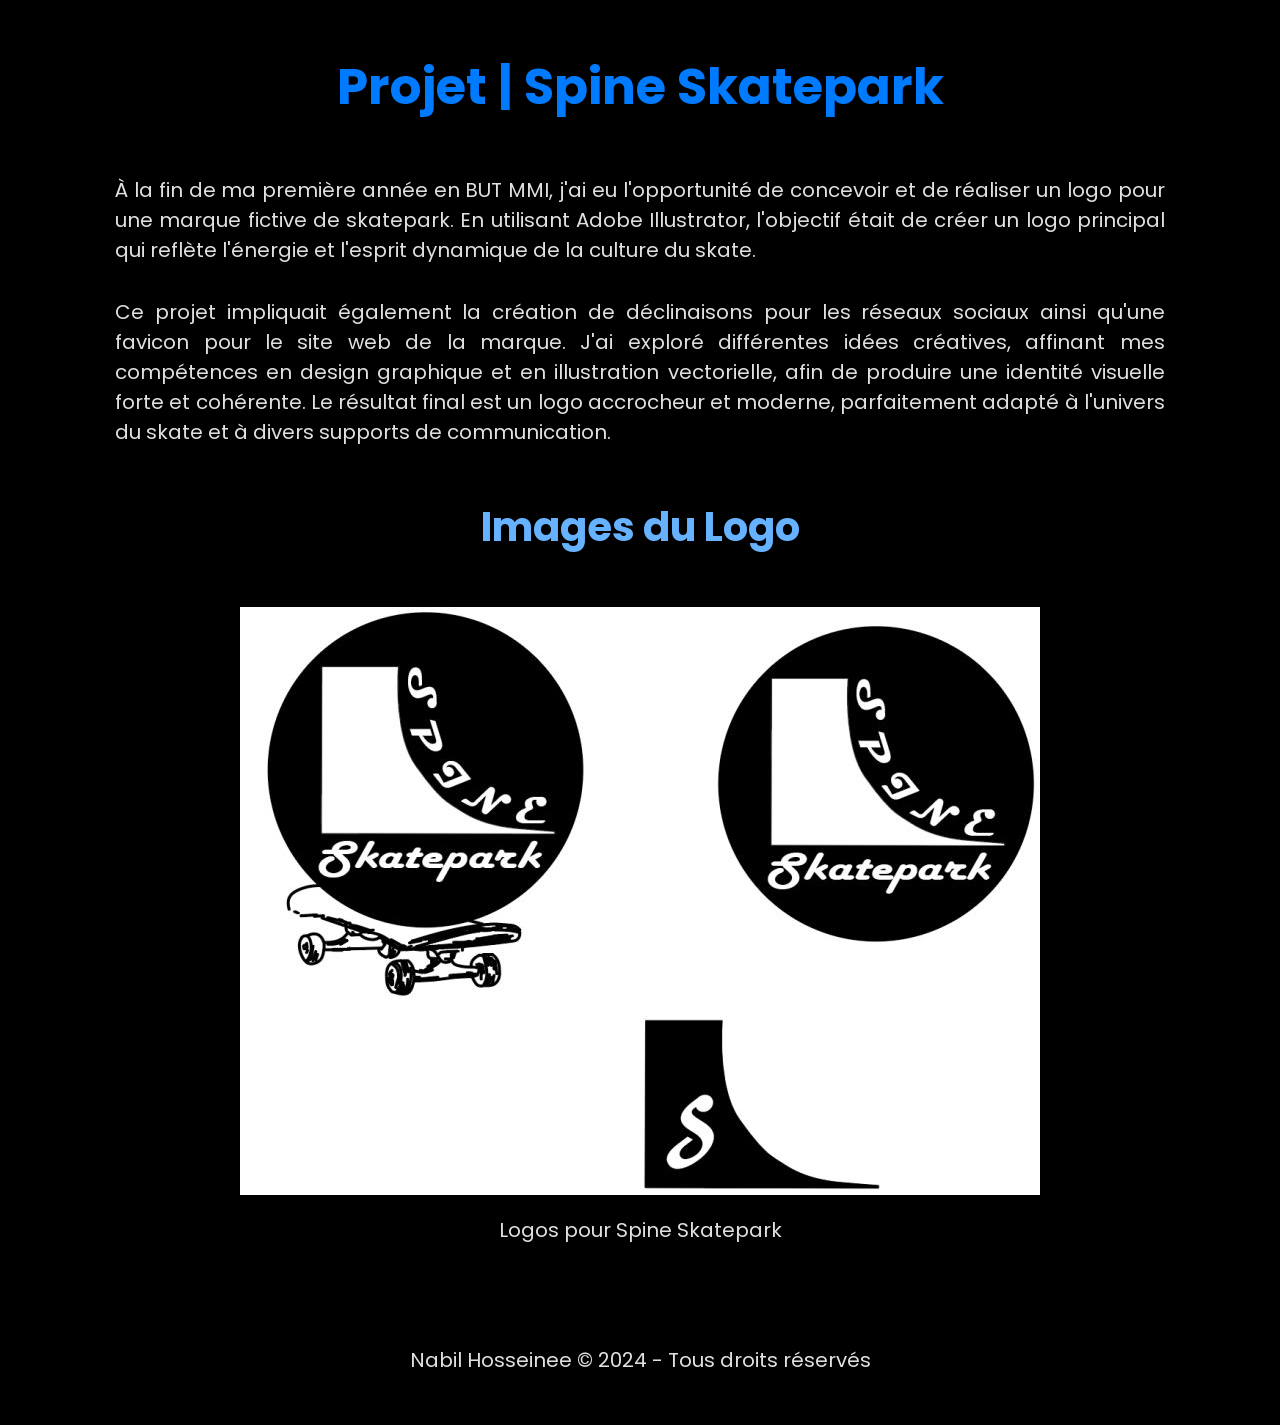
<file: spine_skatepark.html>
<!DOCTYPE html>
<html lang="fr">

<head>
    <meta charset="UTF-8">
    <meta name="viewport" content="width=device-width, initial-scale=1.0">
    <title>Projet Logo Skatepark</title>
    <link rel="stylesheet" href="./assets/css/general.css">
    <link rel="stylesheet" href="./assets/css/project.css">
</head>

<body>
    <header>
        <h1>Projet | Spine Skatepark</h1>
    </header>

    <main>
        <section class="content">
            <p>
                À la fin de ma première année en BUT MMI, j'ai eu l'opportunité de concevoir et de réaliser un logo pour une marque fictive de skatepark. En utilisant Adobe Illustrator, l'objectif était de créer un logo principal qui reflète l'énergie et l'esprit dynamique de la culture du skate.
            </p>
            <br>
            <br>
            <p>
                Ce projet impliquait également la création de déclinaisons pour les réseaux sociaux ainsi qu'une favicon pour le site web de la marque. J'ai exploré différentes idées créatives, affinant mes compétences en design graphique et en illustration vectorielle, afin de produire une identité visuelle forte et cohérente. Le résultat final est un logo accrocheur et moderne, parfaitement adapté à l'univers du skate et à divers supports de communication.
            </p>
        </section>

        <section id="images">
            <h2>Images du Logo</h2>
            <div class="image-container">
                <figure>
                    <img src="./assets/images/projects/logo_SpineSkatepark/skate.jpg" alt="Logos Skatepark">
                    <figcaption>Logos pour Spine Skatepark</figcaption> 
                </figure>
            </div>
        </section>
    </main>

    <footer>
        <p>Nabil Hosseinee © 2024 - Tous droits réservés</p>
    </footer>
</body>

</html>
</file>
<file: assets/css/general.css>
@import url('https://fonts.googleapis.com/css2?family=Poppins:ital,wght@0,100;0,200;0,300;0,400;0,500;0,600;0,700;0,800;0,900;1,100;1,200;1,300;1,400;1,500;1,600;1,700;1,800;1,900&display=swap');

:root {
    --bg-color: #000000; /* Fond noir */
    --second-bg-color: #0a0a0a; /* Deuxième fond très foncé */
    --text-color: #e0e0e0; /* Texte gris clair */
    --main-color: #007BFF; /* Titres en bleu clair */
    --accent-color: #66B2FF; /* Éléments accent en bleu pastel */
    --button-color: #0056b3; /* Couleur des boutons */
}

* {
    box-sizing: border-box;
    margin: 0;
    padding: 0;
    text-decoration: none;
    outline: none;
    scroll-behavior: smooth;
    font-family: "Poppins", sans-serif;
}

html {
    font-size: 62.5%;
    overflow-x: hidden;
}

body {
    background-color: var(--bg-color);
    color: var(--text-color);
    font-family: "Poppins", sans-serif;
}

::-webkit-scrollbar {
    width: 0.8rem;
}

::-webkit-scrollbar-track {
    background-color: var(--bg-color);
}

::-webkit-scrollbar-thumb {
    background-color: var(--main-color);
}

img {
    width: 100%;
}
</file>
<file: assets/css/project.css>
header {
    display: grid;
    justify-content: center;
    padding: 3rem 9%;
}

header h1 {
    font-size: 3rem;
    margin: 2rem 0;
    color: var(--main-color);
    text-align: center;
}

section {
    padding: 5rem 9% 5rem;
    padding-top: 0;
}

h2 {
    text-align: center;
    font-size: 2rem;
    color: var(--accent-color);
}

p {
    font-size: 1.6rem;
    text-align: justify;
    line-height: 30px;
}

#images {
    display: grid;
    justify-items: center;
    gap: 50px;
}

.image-container {
    display: grid;
    gap: 50px;
}

figcaption {
    text-align: center;
    font-size: 1.4rem;
    margin-top: 1.5rem;
}

footer p {
    font-size: 1.6rem;
}

/* 
img {
    box-shadow: 0 0 20px 5px var(--main-color);
} */

footer {
    display: grid;
    justify-content: center;
    margin: 5rem 0;
}

footer p {
    font-size: 1.4rem;
}


@media screen and (min-width: 768px) {
    header h1 {
        font-size: 3.5rem;
    }

    p {
        font-size: 1.8rem;
    }

    h2 {
        font-size: 2.5rem;
    }

    figcaption {
        font-size: 1.8rem;
    }

    footer p {
        font-size: 1.8rem;
    }
}

@media screen and (min-width:1200px) {
    header h1 {
        font-size: 5rem;
    }

    p {
        font-size: 2rem;
    }

    h2 {
        font-size: 4rem;
    }

    figcaption {
        font-size: 2rem;
    }

    footer p {
        font-size: 2rem;
    }
}
</file>
